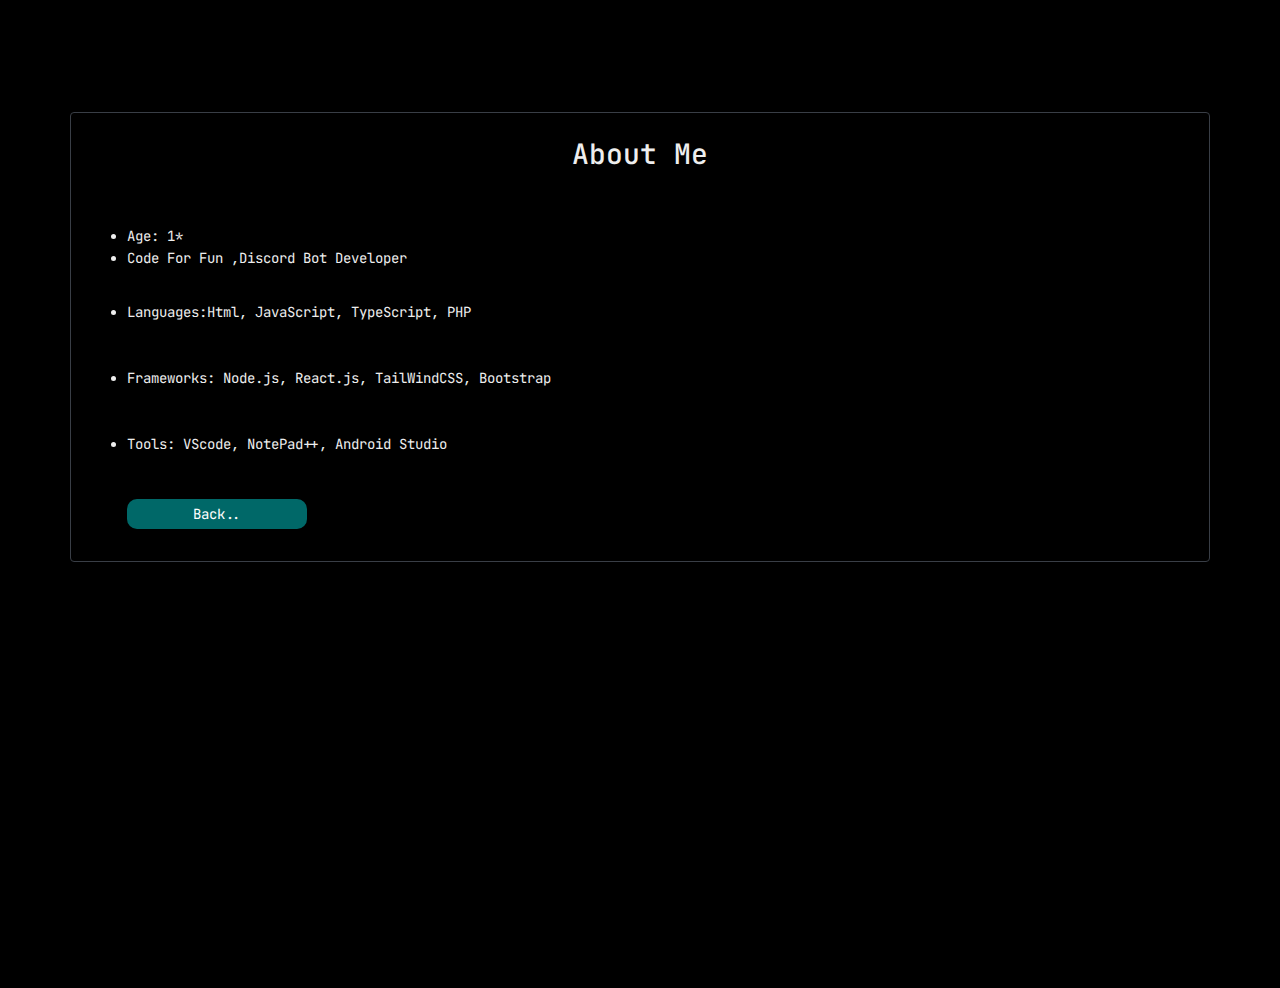
<file: Page/AboutMe.html>
<html lang="en">

<head>
    <meta charset="UTF-8">
    <title>MehmetCanWT</title>
    <meta content="#0000FF" name="theme-color">
    <meta content="MehmetCanWT" name="Author">
    <meta content="Original By MehmetCanWT" name="Description">
    <meta content="website" property="og:type">
    <meta content="MehmetCanWT" property="og:title">
    <meta content="MehmetCanWT Website for My Information" property="og:description">
    <meta content="mehmetcanwt.github.io" property="og:url">
    <meta content="https://avatars.githubusercontent.com/u/52177084?v=4" property="og:image">
    <meta content="https://avatars.githubusercontent.com/u/52177084?v=4" property="og:image:secure_url">
    <meta content="256" property="og:image:width">
    <meta content="256" property="og:image:height">
    <meta content="Hi" property="og:image:alt">
    <meta content="width=device-width, initial-scale=1, shrink-to-fit=no" name="viewport">
    <link href="../CSS/bootstrap.min.css" rel="stylesheet">
    <link href="../CSS/aboutme.css" rel="stylesheet">
    <link href="../CSS/animate.css" rel="stylesheet">
    <link href="../CSS/font-awesome.css" rel="stylesheet">
</head>

<script src="../Script/Utils.js"></script>
<script src="../Script/BootStrap.js"></script>
<script src="../Script/Materialize.js"></script>
<body>
<br>
<br>
<br>
<br>
<section id="about">
    <div class="container mt-4 pt-4">
        <h3 class="text-center">About Me</h3>
        <br>
        <div class="row mt-4">
            <div class="col-md-6">
                <ul>
                    <li>Age: 1*</li>
                    <li>Code For Fun ,Discord Bot Developer</li>
                </ul>
            </div>
        </div>
        <div class="row mt-3">
            <div class="col-md-6">
                <ul>
                    <li>Languages:Html, JavaScript, TypeScript, PHP</li>
                    <br>
                    <br>
                    <li>Frameworks: Node.js, React.js, TailWindCSS, Bootstrap</li>
                    <br>
                    <br>
                    <li>Tools: VScode, NotePad++, Android Studio</li>
                    <br>
                    <br>
                    <a href="home.html">
                        <button class="glow-on-hover">Back..</button>
                    </a>
                </ul>
            </div>
        </div>
    </div>
</section>
</body>
</html>
</file>
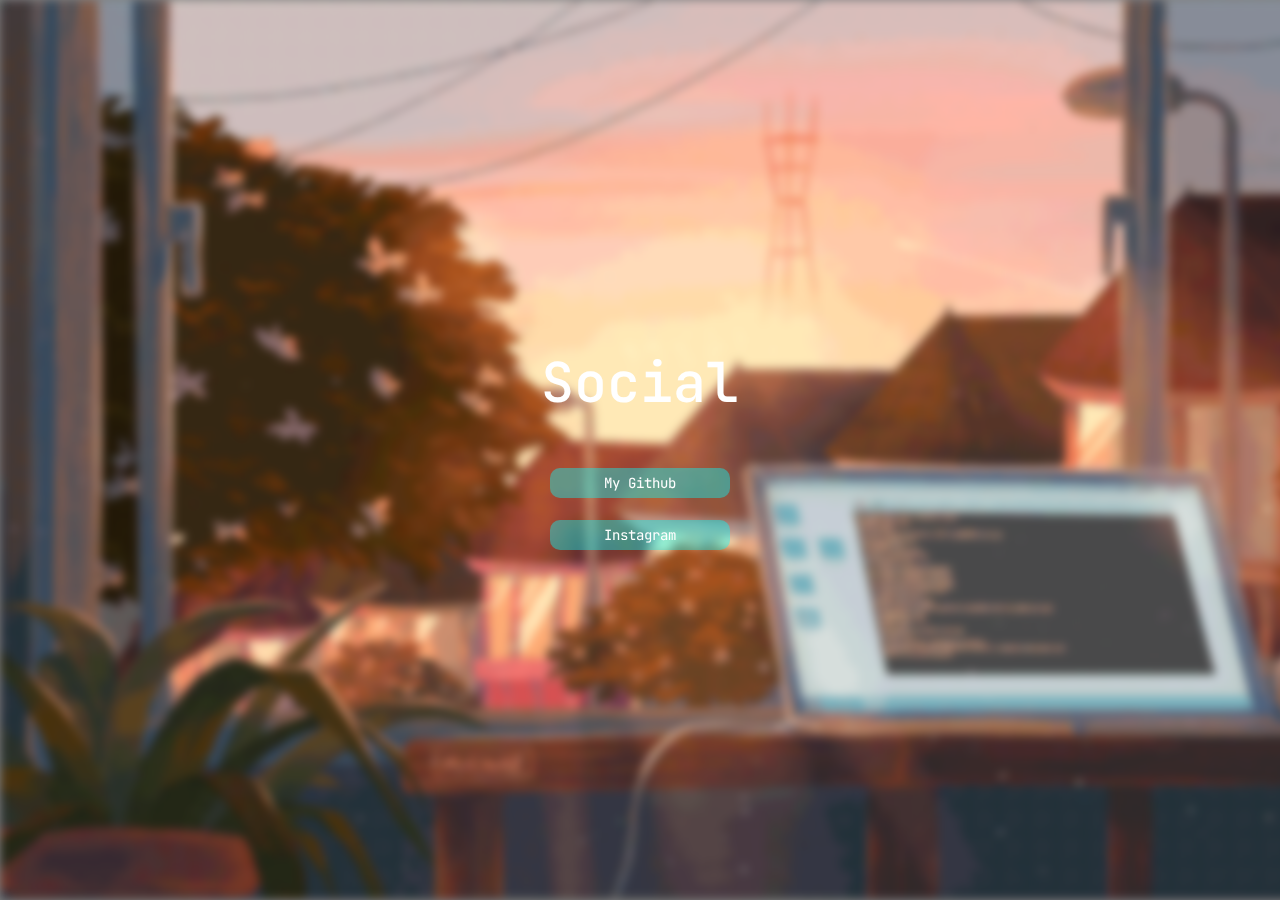
<file: Page/Social.html>
<html lang="en">

<head>
    <meta charset="UTF-8">
    <title>MehmetCanWT</title>
    <meta content="#0000FF" name="theme-color">
    <meta content="MehmetCanWT" name="Author">
    <meta content="Original By MehmetCanWT" name="Description">
    <meta content="website" property="og:type">
    <meta content="WT" property="og:title">
    <meta content="MehmetCanWT Website for My Information" property="og:description">
    <meta content="https://mehmetcanwt.github.io" property="og:url">
    <meta content="https://avatars.githubusercontent.com/u/52177084?v=4" property="og:image">
    <meta content="https://avatars.githubusercontent.com/u/52177084?v=4" property="og:image:secure_url">
    <meta content="256" property="og:image:width">
    <meta content="256" property="og:image:height">
    <meta content="Hi" property="og:image:alt">
    <meta content="width=device-width, initial-scale=1, shrink-to-fit=no" name="viewport">
    <link href="../CSS/bootstrap.min.css" rel="stylesheet">
    <link href="../CSS/home.css" rel="stylesheet">
    <link href="../CSS/animate.css" rel="stylesheet">
    <link href="../CSS/font-awesome.css" rel="stylesheet">
</head>

<script src="../Script/Utils.js"></script>
<script src="../Script/BootStrap.js"></script>
<script src="../Script/Materialize.js"></script>

<img alt="" id="video" src="../IMG/home.gif">
<body onload="typeWriter();">
<br>
<br>
<br>
<br>
<div class="jumbotron text-center bg-transparent important" id="normal">
    <h3 id="hmm"></h3>
    <br>
    <br>
    <a href="https://github.com/MehmetCanWT">
        <button class=" glow-on-hover ">My Github</button>
    </a>
    <br>
    <br>
    <a href="https://instagram.com/MehmetCanWT">
        <button class=" glow-on-hover ">Instagram</button>
    </a>
</div>
</body>
</html>
</file>
<file: CSS/aboutme.css>
/*noinspection CssUnknownTarget*/
@import url('https://fonts.googleapis.com/css2?family=JetBrains+Mono:wght@100&display=swap');

body {
    font-family: 'JetBrains Mono', system-ui;
    -webkit-font-smoothing: antialiased;
    -moz-osx-font-smoothing: grayscale;
    text-rendering: optimizeLegibility;
    color: #eee;
    font-size: 0.875rem;
    line-height: 1.375rem;
    cursor: url("data:image/svg+xml,%3Csvg height='6' width='6' viewBox='0 0 8 8' xmlns='http://www.w3.org/2000/svg'%3E%3Ccircle cx='4' cy='4' fill='%23eee' r='4'/%3E%3C/svg%3E") 3 3, auto;
    margin: 0;
    background-color: #000000;
}

.important {
    color: #fff;
    position: absolute !important;
    top: 50%;
    left: 50%;
    transform: translate(-50%, -50%);
}

#video {
    position: fixed;
    min-width: 100%;
    min-height: 100%;
    -webkit-filter: blur(5px);
    -moz-filter: blur(5px);
    -o-filter: blur(5px);
    -ms-filter: blur(5px);
    filter: blur(5px);
}

.audio {
    position: absolute;
    z-index: -9999;
}

.glow-on-hover {
    width: 180px;
    height: 30px;
    border: none;
    outline: none;
    color: #fff;
    background: rgba(0, 255, 255, 0.23);
    cursor: pointer;
    position: relative;
    z-index: 0;
    border-radius: 10px;
}

.glow-on-hover:before {
    content: '';
    background: linear-gradient(45deg, #ff0000, #ff7300, #fffb00, #48ff00, #00ffd5, #002bff, #7a00ff, #ff00c8, #ff0000);
    position: absolute;
    top: -2px;
    left: -2px;
    background-size: 400%;
    z-index: -1;
    filter: blur(5px);
    width: calc(100% + 4px);
    height: calc(100% + 4px);
    animation: glowing 20s linear infinite;
    opacity: 0;
    transition: opacity .3s ease-in-out;
    border-radius: 10px;
}

.glow-on-hover:active {
    background: rgba(0, 255, 255, 0.23);
}

.glow-on-hover:active:after {
    background: transparent;
}

.glow-on-hover:hover:before {
    opacity: 1;
}

.glow-on-hover:after {
    z-index: -1;
    content: '';
    position: absolute;
    width: 100%;
    height: 100%;
    background: rgba(0, 255, 255, 0.23);
    left: 0;
    top: 0;
    border-radius: 10px;
}

@keyframes glowing {
    0% {
        background-position: 0 0;
    }

    50% {
        background-position: 400% 0;
    }

    100% {
        background-position: 0 0;
    }
}

#text {
    text-align: center;
    align-content: center;
    font-size: 40px;
    color: #ffffff;
}

#writer, #hmm {
    text-align: center;
    align-content: center;
    font-size: 55px;
    color: #ffffff;
}

#picc {
    width: 200px;
    border-radius: 100%;
    -webkit-animation-name: hvr-bob-float, hvr-bob;
    animation-name: hvr-bob-float, hvr-bob;
    -webkit-animation-duration: .3s, 1.5s;
    animation-duration: .3s, 1.5s;
    -webkit-animation-delay: 0s, .3s;
    animation-delay: 0s, .3s;
    -webkit-animation-timing-function: ease-out, ease-in-out;
    animation-timing-function: ease-out, ease-in-out;
    -webkit-animation-iteration-count: 1, infinite;
    animation-iteration-count: 1, infinite;
    -webkit-animation-fill-mode: forwards;
    animation-fill-mode: forwards;
    -webkit-animation-direction: normal, alternate;
    animation-direction: normal, alternate;
}

.ripple {
    width: 10px;
    height: 10px;
    background-color: transparent;
    position: fixed;
    border-radius: 50%;
    border: 1px solid #ffffff59;
}

@keyframes ripple-effect {
    to {
        transform: scale(15);
        opacity: 0.01;
    }
}

#normal {
    text-align: center;
    padding: 75px 0px 75px 0px;
    align-content: center;
    color: #ffffff;
    background-color: transparent;
}

::-webkit-scrollbar {
    width: 0;
}

video {
    object-fit: cover;
    width: 100vw;
    height: 100vh;
    position: fixed;
    top: 0;
    left: 0;
    filter: opacity(60%);
    z-index: -1;
}

html {
    cursor: none;
    width: 100%;
    height: 100%;
}

section {
    display: grid;
    place-items: center;
    width: 100%;
    height: 100%;
    background: #000000;
}

.stroke-only {
    fill: none;
    stroke: #eee;
    stroke-width: 4;
    stroke-linecap: round;
    stroke-linejoin: round;
    transition: 600ms transform cubic-bezier(0.68, -0.55, 0.265, 1.55);
}

.transform-center-center {
    transform-origin: center center;
}

a.link:hover .stroke-only {
    stroke: #b55400;
}

a.link:hover .move-up {
    transform: translateY(-16px);
}

a.link:hover .move-right {
    transform: translateX(10px);
}

a.link:hover .move-down {
    transform: translateY(16px);
}

a.link:hover .move-left {
    transform: translateX(-10px);
}

a.link:hover .move-up-little {
    transform: translateY(-4px);
}

a.link:hover .move-up-medium {
    transform: translateY(-6px);
}

.svg-search {
    transform-origin: 26px 26px;
}

a.link:hover .turn-90 {
    transform: rotate(90deg);
}

a.link:hover .turn-15 {
    transform: rotate(15deg);
}

.container {
    position: relative;
    max-width: auto;
    margin: auto;
    margin-top: 4rem;
    padding: 1rem;
    border: 1px solid #393e46;
    border-radius: 0.25rem;
}

@media (min-width: 576px) {
    .container {
        max-width: 540px;
    }
}

@media (min-width: 768px) {
    .container {
        max-width: 720px;
    }
}

@media (min-width: 992px) {
    .container {
        max-width: 960px;
    }
}

@media (min-width: 1200px) {
    .container {
        max-width: 1140px;
    }
}

.close,
.min,
.max {
    position: absolute;
    top: 1rem;
    width: 0.75rem;
    height: 0.75rem;
    background-color: #393e46;
    border-radius: 50%;
}

.close {
    left: 1rem;
    background-color: #b55400;
}

.min {
    left: 2.5rem;
}

.max {
    left: 4rem;
}

.navigation {
    display: flex;
    justify-content: flex-start;
    align-items: center;
    align-content: center;
    margin-top: 1.75rem;
    padding: 0.125rem 0;
}

.margin-left-auto {
    margin-left: auto;
}

.content {
    padding: 1rem;
}

.content h1 {
    line-height: 1;
    margin-top: 0;
}

.content p {
    line-height: 2;
}

.cursor {
    display: none;
    position: fixed;
    top: 0;
    left: 0;
    width: var(--width);
    height: var(--height);
    transform: translate(calc(var(--x) - var(--width) / 2), calc(var(--y) - var(--height) / 2));
    /* transition-duration: 125ms;
    transition-timing-function: cubic-bezier(0.39, 0.575, 0.565, 1);
    transition-property: width, height, transform; */
    transition: 150ms width cubic-bezier(0.39, 0.575, 0.565, 1),
    150ms height cubic-bezier(0.39, 0.575, 0.565, 1),
    150ms transform cubic-bezier(0.39, 0.575, 0.565, 1);
    z-index: 1;
    pointer-events: none;
    will-change: transform;
}

@media (pointer: fine) {
    .cursor {
        display: block;
    }
}

.cursor::after {
    content: '';
    position: absolute;
    top: 0;
    left: 0;
    right: 0;
    bottom: 0;
    border-radius: var(--radius);
    border: 2px solid #ffffff93;
    opacity: var(--scale);
    -webkit-transform: scale(var(--scale));
    transform: scale(var(--scale));
    transition: 300ms opacity cubic-bezier(0.39, 0.575, 0.565, 1),
    300ms transform cubic-bezier(0.39, 0.575, 0.565, 1),
    150ms border-radius cubic-bezier(0.39, 0.575, 0.565, 1);
}

html:not(html:hover) .cursor::after {
    opacity: 0;
    transform: scale(0);
}

.link {
    display: flex;
    align-items: center;
    justify-content: center;
    width: 52px;
    height: 52px;
    background: none;
    border-radius: 50%;
}

.btn {
    appearance: none;
    border: none;
    color: #eee;
    font-size: 1rem;
    line-height: 1.5rem;
    cursor: inherit;
    margin: -0.125rem -0.375rem;
    padding: 0.125rem 0.375rem;
    background: none;
    border-radius: 0.25rem;
    text-decoration-style: dotted;
}

.btn:hover {
    text-decoration-line: none;
}


/* text styles + animation */

h1 {
    font-size: 15em;
    margin: 20px;
    font-family: "Montserrat", sans-serif;
    font-size: 10rem;
    letter-spacing: 0.5rem;
    -webkit-text-fill-color: transparent;
    -webkit-text-stroke-width: 4px;
}

.loader {
    border-top: 2px solid #000000;
}

.navbar .navbar-nav .nav-link {
    color: #ffffff;
    font-size: 1.1em;
}

.navbar .navbar-nav .nav-link:hover {
    color: #808080;
}

footer {
    color: rgb(255, 255, 255);
    position: fixed;
    padding: 10px 10px 0px 10px;
    bottom: 0;
    width: 100%;
    /* Height of the footer*/
    height: 40px;
}

#respond input#submit {
    background: #000000;
}

.woocommerce #content input.button:hover,
.woocommerce #respond input#submit:hover,
.woocommerce a.button:hover,
.woocommerce button.button:hover,
.woocommerce input.button:hover,
.woocommerce-page #content input.button:hover,
.woocommerce-page #respond input#submit:hover,
.woocommerce-page a.button:hover,
.woocommerce-page button.button:hover,
.woocommerce-page input.button:hover,
.woocommerce #content input.button.alt:hover,
.woocommerce #respond input#submit.alt:hover,
.woocommerce a.button.alt:hover,
.woocommerce button.button.alt:hover,
.woocommerce input.button.alt:hover,
.woocommerce-page #content input.button.alt:hover,
.woocommerce-page #respond input#submit.alt:hover,
.woocommerce-page a.button.alt:hover,
.woocommerce-page button.button.alt:hover,
.woocommerce-page input.button.alt:hover,
.woocommerce ul.products li.product a.button:hover,
.woocommerce.archive ul.products li.product a.button:hover,
.woocommerce-page.archive ul.products li.product a.button:hover,
.woocommerce nav.woocommerce-pagination ul li span.current,
.woocommerce-page nav.woocommerce-pagination ul li a:hover,
.woocommerce nav.woocommerce-pagination ul li a:focus,
.woocommerce-page nav.woocommerce-pagination ul li a:focus {
    background: #000000;
}

.woocommerce ul.products li.product a.button,
.woocommerce.archive ul.products li.product a.button,
.woocommerce-page.archive ul.products li.product a.button {
    background: #000000;
}

.home .switch-lead .leadform-show-form.leadform-lite input[type="submit"] {
    background-color: #000000 !important;
}

.home .switch-lead .lead-genration-wrapper .popup .close {
    color: #000000;
}

.last-btn .navigation ul#menu > li:last-child > a {
    border: 2px solid #000000;
    color: #000000;
}

.last-btn .menu-item-has-children > a:after {
    color: #000000;
}

.last-btn.smaller .navigation ul#menu > li:last-child > a {
    border: 2px solid #000000;
    background: #000000
}

blockquote:before,
ul.multiple-testimonial-section li.multi-testimonial blockquote:before,
a:hover,
a:focus {
    color: #000000;
}

span.multi-featured-icon i,
#move-to-top .fa-angle-up:before {
    color: #000000;
}

span.multi-testimonial-image img {
    box-shadow: 0px 0px 0px 1px #000000;
}

ul.multiple-featured-section li:hover span.multi-featured-icon i {
    background-color: #000000;
    color: #fff;
    border-color: #000000;
}

ul.multiple-testimonial-section li.multi-testimonial a.author {
    color: #000000 !important;
}

.wpcf7 input[type=submit] {
    background: #000000;
}

input.search-submit {
    background: #000000;
}

.newsletter-wrapper form.Newsletter-form input[type="submit"] {
    background: #000000;
    color: #fff;
}

.blog-container .blog-loop .read-more a,
.single-container .single-loop .read-more a {
    border: 1px solid #000000;
    color: #000000;
}

.blog-container .blog-loop .read-more a:hover,
.single-container .single-loop .read-more a:hover,
.tagcloud a {
    background-color: #000000;
}

.blog-container .breadcrumb h4,
.single-container .breadcrumb h4 {
    border-bottom: 2px solid #000000;
}

.contact-wrap .form-group:before {
    background: #000000;
}

.contact-wrap .form-group.form-lined:before {
    background: #000000;
}

.contact-wrap .leadform-show-form.leadform-lite input[type="submit"] {
    background: #000000;
}

.widgettitle > span:before,
.widgettitle > span:after {
    border-color: #000000;
}

.widgettitle > span:before,
.widgettitle > span:after,
.page .breadcrumb h1:after,
#move-to-top,
.widgettitle,
.tagcloud a,
h1.page-title:after {
    border-color: #000000 !important;
}

.woocommerce span.onsale,
.woocommerce-page span.onsale {
    background-color: #000000
}

.woocommerce-page #respond input#submit {
    background: #000000
}

.woocommerce ul.products li.product a.button {
    background-color: #000000
}

.woocommerce ul.products li.product a.button:hover {
    background-color: #000000
}

.woocommerce-page a.button {
    background-color: #000000
}

.woocommerce div.product form.cart .button {
    background-color: #000000
}

.woocommerce .cart .button,
.woocommerce .cart input.button,
.woocommerce #respond input#submit.alt,
.woocommerce a.button.alt,
.woocommerce button.button.alt,
.woocommerce input.button.alt {
    background-color: #000000
}

.header-wrapper {
    background: rgba(255, 255, 255, 0)
}

header.smaller .header-wrapper,
.home .hdr-transparent.smaller .header-wrapper {
    background: rgba(34, 34, 34, 0.46)
}

.navigation .menu > li > a,
.menu-item-has-children > a:after {
    color: #fff
}

.navigation ul li a:hover,
.navigation .menu .current_page_item a,
.navigation .menu li a.active {
    color: #ffffff
}

@media screen and (max-width: 1024px) {

    .navigation ul li a:hover,
    .navigation .menu .current_page_item a,
    .navigation .menu li a.active {
        background: #ffffff;
        color: #fff !important;
    }
}

.main-header-section {
    background-color: rgba(0, 0, 0, 0.3)
}

.main-header-section .main-text h1 {
    color: #ffffff
}

.main-header-section .main-text h2 {
    color: #ffffff
}

.featured-section.first a:hover {
    background-color: rgba(0, 0, 0, 0)
}

.ribbon-section {
    background: rgba(97, 15, 173, 0.85);
}

.ribbon-section .ribbon-button button:hover {
    background: #f4af00;
}

.ribbon-section h2.heading-area {
    color: #ffffff
}

.ribbon-section .ribbon-button button {
    background: #232323;
}

.bottom-ribbon-section {
    background: rgba(74, 62, 168, 0.38);
}

.bottom-ribbon-section .ribbon-button button {
    background: #000000;
}

ul.multiple-featured-section li.multi-featured p {
    color: #2b2b2b
}

.aboutus-section {
    background: rgba(184, 142, 226, 0.35);
}

.client-team-section {
    background: #ffffff;
}

.contact-section {
    background: rgba(0, 0, 0, 0.3)
}

.splitting .char {
    position: relative;
    display: inline-block;
    z-index: 1;
    animation-name: wheee;
    animation-duration: 2.2s;
    animation-delay: calc(var(--char-index) * -0.5s);
    animation-direction: alternate;
    animation-iteration-count: infinite;
    animation-timing-function: ease-in-out;
    animation-fill-mode: forwards;
    transform-origin: 50% 100%;
    -webkit-text-stroke-color: #131313;
}

.splitting .char:nth-child(2n) {
    --name: wheee-alt;
}

@keyframes wheee {
    from {
        transform: translate(2%, -12%) rotate(-2deg);
    }

    to {
        transform: translate(-2%, 6%) rotate(4deg);
    }
}

@keyframes wheee-alt {
    from {
        transform: translate(0%, -6%) rotate(-2deg);
    }

    to {
        transform: translate(2%, 12%) rotate(4deg);
    }
}
</file>
<file: CSS/home.css>
/*noinspection CssUnknownTarget*/
@import url('https://fonts.googleapis.com/css2?family=JetBrains+Mono:wght@100&display=swap');

body {
    font-family: 'JetBrains Mono', system-ui;
    -webkit-font-smoothing: antialiased;
    -moz-osx-font-smoothing: grayscale;
    text-rendering: optimizeLegibility;
    color: #eee;
    font-size: 0.875rem;
    line-height: 1.375rem;
    cursor: url("data:image/svg+xml,%3Csvg height='6' width='6' viewBox='0 0 8 8' xmlns='http://www.w3.org/2000/svg'%3E%3Ccircle cx='4' cy='4' fill='%23eee' r='4'/%3E%3C/svg%3E") 3 3, auto;
    margin: 0;
    background-color: gray;
}

.glow-on-hover {
    width: 180px;
    height: 30px;
    border: none;
    outline: none;
    color: #fff;
    background: rgba(0, 255, 255, 0.23);
    cursor: pointer;
    position: relative;
    z-index: 0;
    border-radius: 10px;
}

.glow-on-hover:before {
    content: '';
    background: linear-gradient(45deg, #ff0000, #ff7300, #fffb00, #48ff00, #00ffd5, #002bff, #7a00ff, #ff00c8, #ff0000);
    position: absolute;
    top: -2px;
    left: -2px;
    background-size: 400%;
    z-index: -1;
    filter: blur(5px);
    width: calc(100% + 4px);
    height: calc(100% + 4px);
    animation: glowing 20s linear infinite;
    opacity: 0;
    transition: opacity .3s ease-in-out;
    border-radius: 10px;
}

.glow-on-hover:active {
    background: rgba(0, 255, 255, 0.23);
}

.glow-on-hover:active:after {
    background: transparent;
}

.glow-on-hover:hover:before {
    opacity: 1;
}

.glow-on-hover:after {
    z-index: -1;
    content: '';
    position: absolute;
    width: 100%;
    height: 100%;
    background: rgba(0, 255, 255, 0.23);
    left: 0;
    top: 0;
    border-radius: 10px;
}

@keyframes glowing {
    0% {
        background-position: 0 0;
    }

    50% {
        background-position: 400% 0;
    }

    100% {
        background-position: 0 0;
    }
}

#text {
    text-align: center;
    align-content: center;
    font-size: 40px;
    color: #ffffff;
}

#writer, #hmm {
    text-align: center;
    align-content: center;
    font-size: 55px;
    color: #ffffff;
}

#picc {
    width: 200px;
    border-radius: 100%;
    -webkit-animation-name: hvr-bob-float, hvr-bob;
    animation-name: hvr-bob-float, hvr-bob;
    -webkit-animation-duration: .3s, 1.5s;
    animation-duration: .3s, 1.5s;
    -webkit-animation-delay: 0s, .3s;
    animation-delay: 0s, .3s;
    -webkit-animation-timing-function: ease-out, ease-in-out;
    animation-timing-function: ease-out, ease-in-out;
    -webkit-animation-iteration-count: 1, infinite;
    animation-iteration-count: 1, infinite;
    -webkit-animation-fill-mode: forwards;
    animation-fill-mode: forwards;
    -webkit-animation-direction: normal, alternate;
    animation-direction: normal, alternate;
}

.ripple {
    width: 10px;
    height: 10px;
    background-color: transparent;
    position: fixed;
    border-radius: 50%;
    border: 1px solid #ffffff59;
}

@keyframes ripple-effect {
    to {
        transform: scale(15);
        opacity: 0.01;
    }
}

.important {
    color: #fff;
    position: absolute !important;
    top: 50%;
    left: 50%;
    transform: translate(-50%, -50%);
}

#video {
    position: fixed;
    min-width: 100%;
    min-height: 100%;
    -webkit-filter: blur(5px);
    -moz-filter: blur(5px);
    -o-filter: blur(5px);
    -ms-filter: blur(5px);
    filter: blur(5px);
}

.audio {
    position: absolute;
    z-index: -9999;
}

#count {
    color: #ffffff;
}

#normal {
    text-align: center;
    padding: 75px 0px 75px 0px;
    align-content: center;
    color: #ffffff;
    background-color: transparent;
}

::-webkit-scrollbar {
    width: 0;
}

video {
    object-fit: cover;
    width: 100vw;
    height: 100vh;
    position: fixed;
    top: 0;
    left: 0;
    filter: opacity(60%);
    z-index: -1;
}

html {
    cursor: none;
    width: 100%;
    height: 100%;
}

section {
    display: grid;
    place-items: center;
    width: 100%;
    height: 100%;
    background: gold;
}

.stroke-only {
    fill: none;
    stroke: #eee;
    stroke-width: 4;
    stroke-linecap: round;
    stroke-linejoin: round;
    transition: 600ms transform cubic-bezier(0.68, -0.55, 0.265, 1.55);
}

.transform-center-center {
    transform-origin: center center;
}

a.link:hover .stroke-only {
    stroke: #b55400;
}

a.link:hover .move-up {
    transform: translateY(-16px);
}

a.link:hover .move-right {
    transform: translateX(10px);
}

a.link:hover .move-down {
    transform: translateY(16px);
}

a.link:hover .move-left {
    transform: translateX(-10px);
}

a.link:hover .move-up-little {
    transform: translateY(-4px);
}

a.link:hover .move-up-medium {
    transform: translateY(-6px);
}

.svg-search {
    transform-origin: 26px 26px;
}

a.link:hover .turn-90 {
    transform: rotate(90deg);
}

a.link:hover .turn-15 {
    transform: rotate(15deg);
}

.container {
    position: relative;
    max-width: auto;
    margin: auto;
    margin-top: 4rem;
    padding: 1rem;
    border: 1px solid #393e46;
    border-radius: 0.25rem;
}

@media (min-width: 576px) {
    .container {
        max-width: 540px;
    }
}

@media (min-width: 768px) {
    .container {
        max-width: 720px;
    }
}

@media (min-width: 992px) {
    .container {
        max-width: 960px;
    }
}

@media (min-width: 1200px) {
    .container {
        max-width: 1140px;
    }
}

.close,
.min,
.max {
    position: absolute;
    top: 1rem;
    width: 0.75rem;
    height: 0.75rem;
    background-color: #393e46;
    border-radius: 50%;
}

.close {
    left: 1rem;
    background-color: #b55400;
}

.min {
    left: 2.5rem;
}

.max {
    left: 4rem;
}

.navigation {
    display: flex;
    justify-content: flex-start;
    align-items: center;
    align-content: center;
    margin-top: 1.75rem;
    padding: 0.125rem 0;
}

.margin-left-auto {
    margin-left: auto;
}

.content {
    padding: 1rem;
}

.content h1 {
    line-height: 1;
    margin-top: 0;
}

.content p {
    line-height: 2;
}

.cursor {
    display: none;
    position: fixed;
    top: 0;
    left: 0;
    width: var(--width);
    height: var(--height);
    transform: translate(calc(var(--x) - var(--width) / 2), calc(var(--y) - var(--height) / 2));
    /* transition-duration: 125ms;
    transition-timing-function: cubic-bezier(0.39, 0.575, 0.565, 1);
    transition-property: width, height, transform; */
    transition: 150ms width cubic-bezier(0.39, 0.575, 0.565, 1),
    150ms height cubic-bezier(0.39, 0.575, 0.565, 1),
    150ms transform cubic-bezier(0.39, 0.575, 0.565, 1);
    z-index: 1;
    pointer-events: none;
    will-change: transform;
}

@media (pointer: fine) {
    .cursor {
        display: block;
    }
}

.cursor::after {
    content: '';
    position: absolute;
    top: 0;
    left: 0;
    right: 0;
    bottom: 0;
    border-radius: var(--radius);
    border: 2px solid #ffffff93;
    opacity: var(--scale);
    -webkit-transform: scale(var(--scale));
    transform: scale(var(--scale));
    transition: 300ms opacity cubic-bezier(0.39, 0.575, 0.565, 1),
    300ms transform cubic-bezier(0.39, 0.575, 0.565, 1),
    150ms border-radius cubic-bezier(0.39, 0.575, 0.565, 1);
}

html:not(html:hover) .cursor::after {
    opacity: 0;
    transform: scale(0);
}

.link {
    display: flex;
    align-items: center;
    justify-content: center;
    width: 52px;
    height: 52px;
    background: none;
    border-radius: 50%;
}

.btn {
    appearance: none;
    border: none;
    color: #eee;
    font-size: 1rem;
    line-height: 1.5rem;
    cursor: inherit;
    margin: -0.125rem -0.375rem;
    padding: 0.125rem 0.375rem;
    background: none;
    border-radius: 0.25rem;
    text-decoration-style: dotted;
}

.btn:hover {
    text-decoration-line: none;
}


/* text styles + animation */

h1 {
    font-size: 15em;
    margin: 20px;
    font-family: "Montserrat", sans-serif;
    font-size: 10rem;
    letter-spacing: 0.5rem;
    -webkit-text-fill-color: transparent;
    -webkit-text-stroke-width: 4px;
}

.loader {
    border-top: 2px solid #000000;
}

.navbar .navbar-nav .nav-link {
    color: #ffffff;
    font-size: 1.1em;
}

.navbar .navbar-nav .nav-link:hover {
    color: #808080;
}

footer {
    color: rgb(255, 255, 255);
    position: fixed;
    padding: 10px 10px 0px 10px;
    bottom: 0;
    width: 100%;
    /* Height of the footer*/
    height: 40px;
}

#respond input#submit {
    background: #000000;
}

.woocommerce #content input.button:hover,
.woocommerce #respond input#submit:hover,
.woocommerce a.button:hover,
.woocommerce button.button:hover,
.woocommerce input.button:hover,
.woocommerce-page #content input.button:hover,
.woocommerce-page #respond input#submit:hover,
.woocommerce-page a.button:hover,
.woocommerce-page button.button:hover,
.woocommerce-page input.button:hover,
.woocommerce #content input.button.alt:hover,
.woocommerce #respond input#submit.alt:hover,
.woocommerce a.button.alt:hover,
.woocommerce button.button.alt:hover,
.woocommerce input.button.alt:hover,
.woocommerce-page #content input.button.alt:hover,
.woocommerce-page #respond input#submit.alt:hover,
.woocommerce-page a.button.alt:hover,
.woocommerce-page button.button.alt:hover,
.woocommerce-page input.button.alt:hover,
.woocommerce ul.products li.product a.button:hover,
.woocommerce.archive ul.products li.product a.button:hover,
.woocommerce-page.archive ul.products li.product a.button:hover,
.woocommerce nav.woocommerce-pagination ul li span.current,
.woocommerce-page nav.woocommerce-pagination ul li a:hover,
.woocommerce nav.woocommerce-pagination ul li a:focus,
.woocommerce-page nav.woocommerce-pagination ul li a:focus {
    background: #000000;
}

.woocommerce ul.products li.product a.button,
.woocommerce.archive ul.products li.product a.button,
.woocommerce-page.archive ul.products li.product a.button {
    background: #000000;
}

.home .switch-lead .leadform-show-form.leadform-lite input[type="submit"] {
    background-color: #000000 !important;
}

.home .switch-lead .lead-genration-wrapper .popup .close {
    color: #000000;
}

.last-btn .navigation ul#menu > li:last-child > a {
    border: 2px solid #000000;
    color: #000000;
}

.last-btn .menu-item-has-children > a:after {
    color: #000000;
}

.last-btn.smaller .navigation ul#menu > li:last-child > a {
    border: 2px solid #000000;
    background: #000000
}

blockquote:before,
ul.multiple-testimonial-section li.multi-testimonial blockquote:before,
a:hover,
a:focus {
    color: #000000;
}

span.multi-featured-icon i,
#move-to-top .fa-angle-up:before {
    color: #000000;
}

span.multi-testimonial-image img {
    box-shadow: 0px 0px 0px 1px #000000;
}

ul.multiple-featured-section li:hover span.multi-featured-icon i {
    background-color: #000000;
    color: #fff;
    border-color: #000000;
}

ul.multiple-testimonial-section li.multi-testimonial a.author {
    color: #000000 !important;
}

.wpcf7 input[type=submit] {
    background: #000000;
}

input.search-submit {
    background: #000000;
}

.newsletter-wrapper form.Newsletter-form input[type="submit"] {
    background: #000000;
    color: #fff;
}

.blog-container .blog-loop .read-more a,
.single-container .single-loop .read-more a {
    border: 1px solid #000000;
    color: #000000;
}

.blog-container .blog-loop .read-more a:hover,
.single-container .single-loop .read-more a:hover,
.tagcloud a {
    background-color: #000000;
}

.blog-container .breadcrumb h4,
.single-container .breadcrumb h4 {
    border-bottom: 2px solid #000000;
}

.contact-wrap .form-group:before {
    background: #000000;
}

.contact-wrap .form-group.form-lined:before {
    background: #000000;
}

.contact-wrap .leadform-show-form.leadform-lite input[type="submit"] {
    background: #000000;
}

.widgettitle > span:before,
.widgettitle > span:after {
    border-color: #000000;
}

.widgettitle > span:before,
.widgettitle > span:after,
.page .breadcrumb h1:after,
#move-to-top,
.widgettitle,
.tagcloud a,
h1.page-title:after {
    border-color: #000000 !important;
}

.woocommerce span.onsale,
.woocommerce-page span.onsale {
    background-color: #000000
}

.woocommerce-page #respond input#submit {
    background: #000000
}

.woocommerce ul.products li.product a.button {
    background-color: #000000
}

.woocommerce ul.products li.product a.button:hover {
    background-color: #000000
}

.woocommerce-page a.button {
    background-color: #000000
}

.woocommerce div.product form.cart .button {
    background-color: #000000
}

.woocommerce .cart .button,
.woocommerce .cart input.button,
.woocommerce #respond input#submit.alt,
.woocommerce a.button.alt,
.woocommerce button.button.alt,
.woocommerce input.button.alt {
    background-color: #000000
}

.header-wrapper {
    background: rgba(255, 255, 255, 0)
}

header.smaller .header-wrapper,
.home .hdr-transparent.smaller .header-wrapper {
    background: rgba(34, 34, 34, 0.46)
}

.navigation .menu > li > a,
.menu-item-has-children > a:after {
    color: #fff
}

.navigation ul li a:hover,
.navigation .menu .current_page_item a,
.navigation .menu li a.active {
    color: #ffffff
}

@media screen and (max-width: 1024px) {

    .navigation ul li a:hover,
    .navigation .menu .current_page_item a,
    .navigation .menu li a.active {
        background: #ffffff;
        color: #fff !important;
    }
}

.main-header-section {
    background-color: rgba(0, 0, 0, 0.3)
}

.main-header-section .main-text h1 {
    color: #ffffff
}

.main-header-section .main-text h2 {
    color: #ffffff
}

.featured-section.first a:hover {
    background-color: rgba(0, 0, 0, 0)
}

.ribbon-section {
    background: rgba(97, 15, 173, 0.85);
}

.ribbon-section .ribbon-button button:hover {
    background: #f4af00;
}

.ribbon-section h2.heading-area {
    color: #ffffff
}

.ribbon-section .ribbon-button button {
    background: #232323;
}

.bottom-ribbon-section {
    background: rgba(74, 62, 168, 0.38);
}

.bottom-ribbon-section .ribbon-button button {
    background: #000000;
}

ul.multiple-featured-section li.multi-featured p {
    color: #2b2b2b
}

.aboutus-section {
    background: rgba(184, 142, 226, 0.35);
}

.client-team-section {
    background: #ffffff;
}

.contact-section {
    background: rgba(0, 0, 0, 0.3)
}

.splitting .char {
    position: relative;
    display: inline-block;
    z-index: 1;
    animation-name: wheee;
    animation-duration: 2.2s;
    animation-delay: calc(var(--char-index) * -0.5s);
    animation-direction: alternate;
    animation-iteration-count: infinite;
    animation-timing-function: ease-in-out;
    animation-fill-mode: forwards;
    transform-origin: 50% 100%;
    -webkit-text-stroke-color: #131313;
}

.splitting .char:nth-child(2n) {
    --name: wheee-alt;
}

@keyframes wheee {
    from {
        transform: translate(2%, -12%) rotate(-2deg);
    }

    to {
        transform: translate(-2%, 6%) rotate(4deg);
    }
}

@keyframes wheee-alt {
    from {
        transform: translate(0%, -6%) rotate(-2deg);
    }

    to {
        transform: translate(2%, 12%) rotate(4deg);
    }
}
</file>
